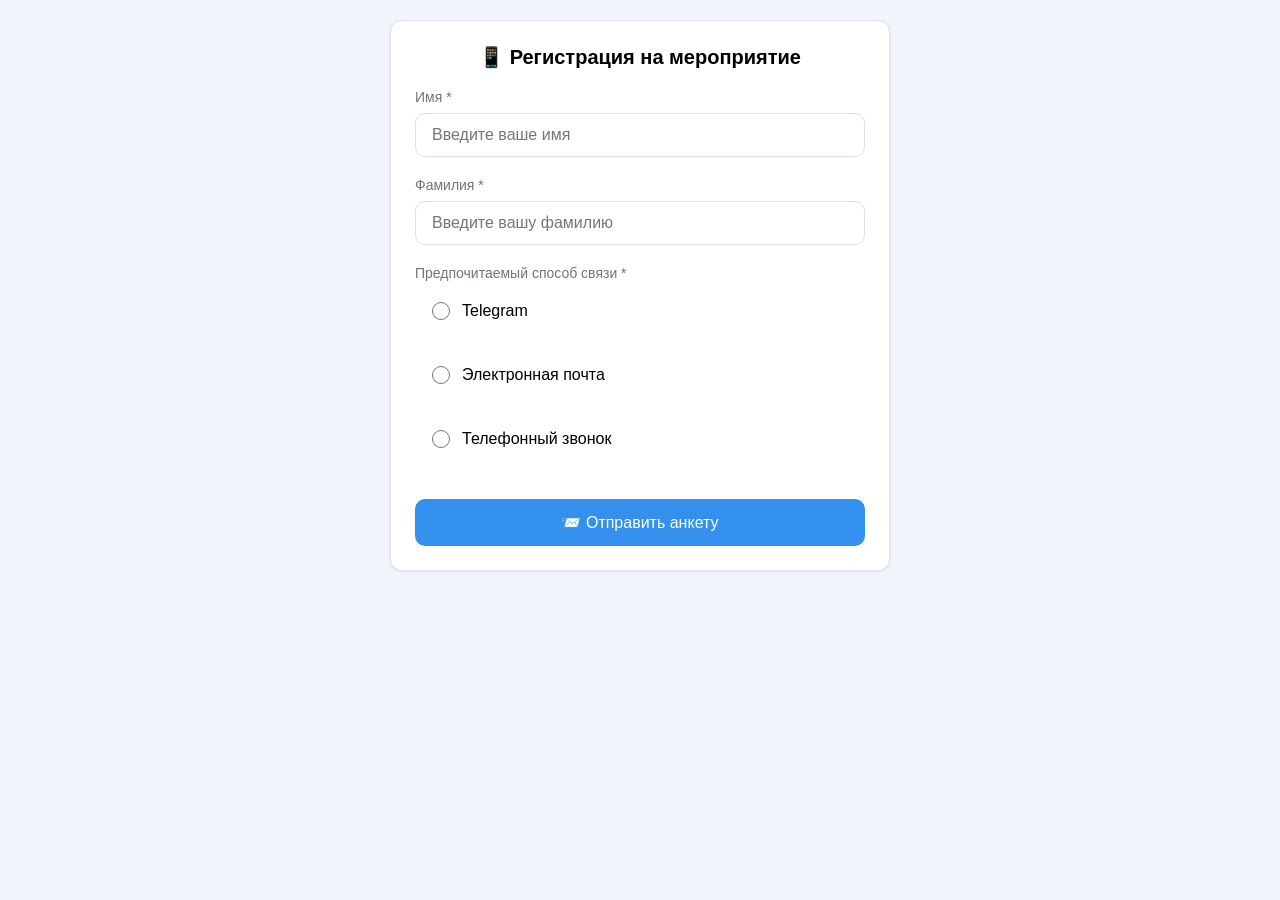
<file: FormInfo/index.html>
<!DOCTYPE html>
<html lang="ru">
<head>
    <meta charset="UTF-8">
    <meta name="viewport" content="width=device-width, initial-scale=1.0">
    <title>Анкета (Telegram-стиль)</title>
    <style>
        /* Стили в духе Telegram */
        :root {
            --tg-bg: #f2f6fc; /* Фоновый цвет, как в Telegram Web */
            --tg-surface: #ffffff; /* Цвет поверхности */
            --tg-primary: #3390ec; /* Основной синий цвет Telegram */
            --tg-text: #000000; /* Основной текст */
            --tg-text-secondary: #707579; /* Вторичный текст */
            --tg-border: #dce1e6; /* Цвет границ */
            --tg-hover: #f5f7fa; /* Цвет при наведении */
            --tg-shadow: 0 1px 3px rgba(0, 0, 0, 0.08); /* Тень */
        }

        * {
            box-sizing: border-box;
            margin: 0;
            font-family: -apple-system, BlinkMacSystemFont, 'Segoe UI', Roboto, sans-serif;
        }

        body {
            background-color: var(--tg-bg);
            color: var(--tg-text);
            padding: 20px;
            display: flex;
            justify-content: center;
            min-height: 100vh;
        }

        .container {
            width: 100%;
            max-width: 500px;
        }

        .form-card {
            background-color: var(--tg-surface);
            border-radius: 12px;
            padding: 24px;
            box-shadow: var(--tg-shadow);
            border: 1px solid var(--tg-border);
        }

        h1 {
            font-size: 20px;
            margin-bottom: 20px;
            color: var(--tg-text);
            text-align: center;
        }

        .form-group {
            margin-bottom: 20px;
        }

        label {
            display: block;
            margin-bottom: 8px;
            font-weight: 500;
            color: var(--tg-text-secondary);
            font-size: 14px;
        }

        input[type="text"] {
            width: 100%;
            padding: 12px 16px;
            border: 1px solid var(--tg-border);
            border-radius: 10px;
            font-size: 16px;
            transition: all 0.2s ease;
            background-color: var(--tg-surface);
            color: var(--tg-text);
        }

        input[type="text"]:focus {
            outline: none;
            border-color: var(--tg-primary);
            box-shadow: 0 0 0 2px rgba(51, 144, 236, 0.2);
        }

        input[type="text"]:hover {
            background-color: var(--tg-hover);
        }

        .radio-group {
            display: flex;
            flex-direction: column;
            gap: 12px;
            margin-top: 8px;
        }

        .radio-label {
            display: flex;
            align-items: center;
            cursor: pointer;
            padding: 12px 16px;
            border-radius: 10px;
            transition: background-color 0.2s ease;
            border: 1px solid transparent;
        }

        .radio-label:hover {
            background-color: var(--tg-hover);
        }

        .radio-label input[type="radio"] {
            margin-right: 12px;
            /* Стилизация стандартного radio button */
            width: 18px;
            height: 18px;
            accent-color: var(--tg-primary); /* Меняет цвет в современных браузерах */
            cursor: pointer;
        }

        .radio-text {
            font-size: 16px;
            color: var(--tg-text);
        }

        .submit-btn {
            width: 100%;
            background-color: var(--tg-primary);
            color: white;
            border: none;
            padding: 14px 20px;
            border-radius: 10px;
            font-size: 16px;
            font-weight: 500;
            cursor: pointer;
            transition: background-color 0.2s ease, transform 0.05s ease;
            margin-top: 10px;
        }

        .submit-btn:hover {
            background-color: #2b81d6; /* Немного темнее основного цвета */
        }

        .submit-btn:active {
            transform: scale(0.99);
        }

        .submit-btn:disabled {
            background-color: #a0c8f0;
            cursor: not-allowed;
            transform: none;
        }

        .status-message {
            margin-top: 20px;
            padding: 12px 16px;
            border-radius: 10px;
            font-size: 14px;
            text-align: center;
            display: none; /* Скрыто по умолчанию */
        }

        .success {
            background-color: #e7f7e9;
            color: #2e7d32;
            border: 1px solid #c8e6c9;
            display: block;
        }

        .error {
            background-color: #fdeaea;
            color: #c62828;
            border: 1px solid #f5c2c2;
            display: block;
        }
    </style>
</head>
<body>
    <div class="container">
        <div class="form-card">
            <h1>📱 Регистрация на мероприятие</h1>
            <form id="telegramForm">
                <div class="form-group">
                    <label for="firstName">Имя *</label>
                    <input type="text" id="firstName" name="firstName" placeholder="Введите ваше имя" required>
                </div>

                <div class="form-group">
                    <label for="lastName">Фамилия *</label>
                    <input type="text" id="lastName" name="lastName" placeholder="Введите вашу фамилию" required>
                </div>

                <div class="form-group">
                    <label>Предпочитаемый способ связи *</label>
                    <div class="radio-group">
                        <label class="radio-label">
                            <input type="radio" name="contactMethod" value="telegram" required>
                            <span class="radio-text">Telegram</span>
                        </label>
                        <label class="radio-label">
                            <input type="radio" name="contactMethod" value="email">
                            <span class="radio-text">Электронная почта</span>
                        </label>
                        <label class="radio-label">
                            <input type="radio" name="contactMethod" value="phone">
                            <span class="radio-text">Телефонный звонок</span>
                        </label>
                    </div>
                </div>

                <button type="submit" class="submit-btn" id="submitBtn">
                    <span id="btnText">📨 Отправить анкету</span>
                </button>

                <!-- Сюда будем выводить сообщения через JS -->
                <div id="statusMessage" class="status-message"></div>
            </form>
        </div>
    </div>

    <script>
        // ВСЯ ЛОГИКА НА JAVASCRIPT БУДЕТ ЗДЕСЬ
        // Пока что оставлю этот блок пустым. Мы начнем его заполнять с самых основ.
        console.log("Форма загружена! Добро пожаловать в изучение JavaScript.");
        // 1. Сначала научимся "ловить" элементы со страницы.
        // 2. Потом научимся реагировать на события (клик, отправка формы).
        // 3. Затем будем читать значения полей и что-то с ними делать.
        // 4. Наконец, сделаем имитацию отправки на сервер.
    </script>
</body>
</html>
</file>
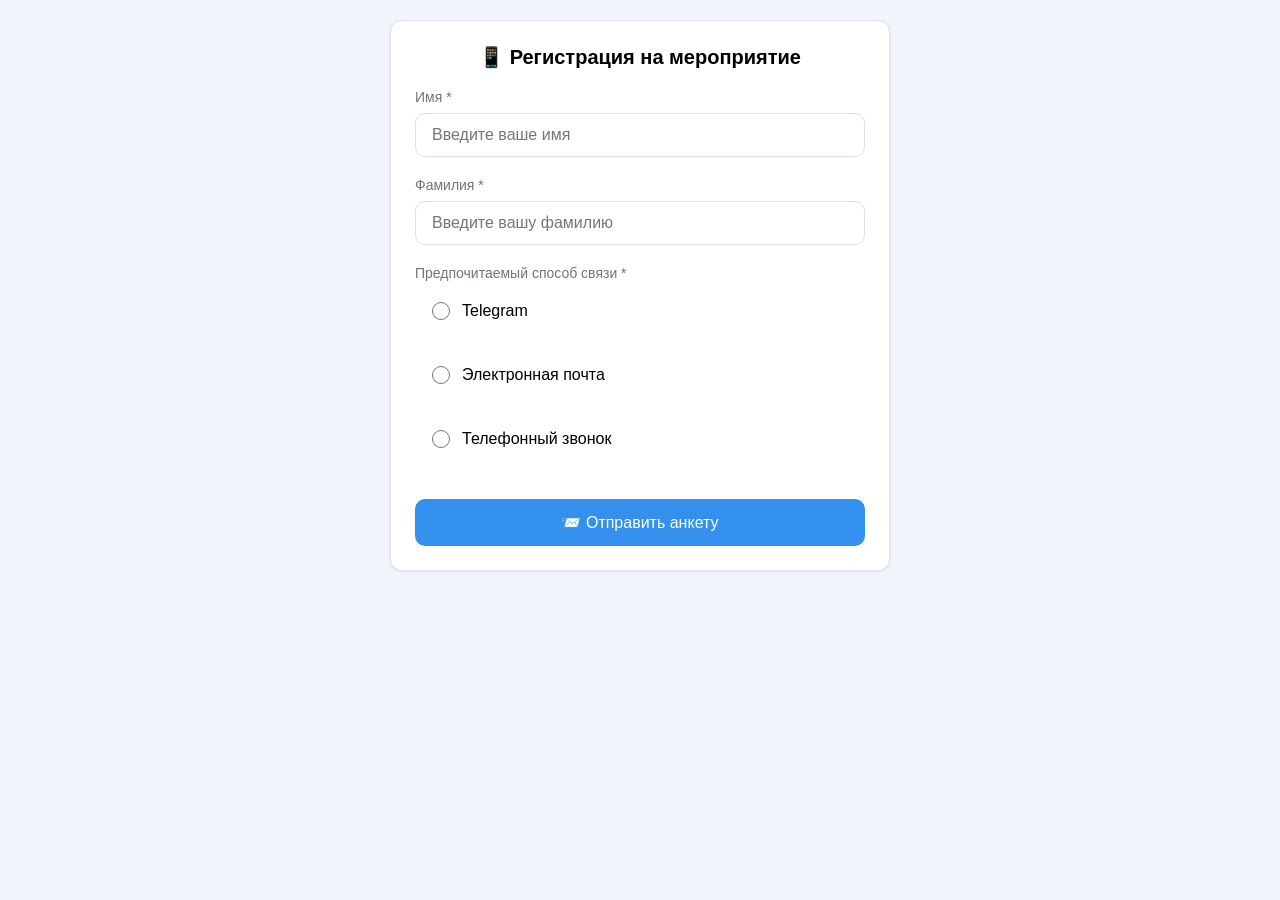
<file: FormInfo2/index.html>
<!DOCTYPE html>
<html lang="ru">
<head>
    <meta charset="UTF-8">
    <meta name="viewport" content="width=device-width, initial-scale=1.0">
    <title>Анкета (Telegram-стиль)</title>
    <style>
        /* Стили в духе Telegram */
        :root {
            --tg-bg: #f2f6fc; /* Фоновый цвет, как в Telegram Web */
            --tg-surface: #ffffff; /* Цвет поверхности */
            --tg-primary: #3390ec; /* Основной синий цвет Telegram */
            --tg-text: #000000; /* Основной текст */
            --tg-text-secondary: #707579; /* Вторичный текст */
            --tg-border: #dce1e6; /* Цвет границ */
            --tg-hover: #f5f7fa; /* Цвет при наведении */
            --tg-shadow: 0 1px 3px rgba(0, 0, 0, 0.08); /* Тень */
        }

        * {
            box-sizing: border-box;
            margin: 0;
            font-family: -apple-system, BlinkMacSystemFont, 'Segoe UI', Roboto, sans-serif;
        }

        body {
            background-color: var(--tg-bg);
            color: var(--tg-text);
            padding: 20px;
            display: flex;
            justify-content: center;
            min-height: 100vh;
        }

        .container {
            width: 100%;
            max-width: 500px;
        }

        .form-card {
            background-color: var(--tg-surface);
            border-radius: 12px;
            padding: 24px;
            box-shadow: var(--tg-shadow);
            border: 1px solid var(--tg-border);
        }

        h1 {
            font-size: 20px;
            margin-bottom: 20px;
            color: var(--tg-text);
            text-align: center;
        }

        .form-group {
            margin-bottom: 20px;
        }

        label {
            display: block;
            margin-bottom: 8px;
            font-weight: 500;
            color: var(--tg-text-secondary);
            font-size: 14px;
        }

        input[type="text"] {
            width: 100%;
            padding: 12px 16px;
            border: 1px solid var(--tg-border);
            border-radius: 10px;
            font-size: 16px;
            transition: all 0.2s ease;
            background-color: var(--tg-surface);
            color: var(--tg-text);
        }

        input[type="text"]:focus {
            outline: none;
            border-color: var(--tg-primary);
            box-shadow: 0 0 0 2px rgba(51, 144, 236, 0.2);
        }

        input[type="text"]:hover {
            background-color: var(--tg-hover);
        }

        .radio-group {
            display: flex;
            flex-direction: column;
            gap: 12px;
            margin-top: 8px;
        }

        .radio-label {
            display: flex;
            align-items: center;
            cursor: pointer;
            padding: 12px 16px;
            border-radius: 10px;
            transition: background-color 0.2s ease;
            border: 1px solid transparent;
        }

        .radio-label:hover {
            background-color: var(--tg-hover);
        }

        .radio-label input[type="radio"] {
            margin-right: 12px;
            /* Стилизация стандартного radio button */
            width: 18px;
            height: 18px;
            accent-color: var(--tg-primary); /* Меняет цвет в современных браузерах */
            cursor: pointer;
        }

        .radio-text {
            font-size: 16px;
            color: var(--tg-text);
        }

        .submit-btn {
            width: 100%;
            background-color: var(--tg-primary);
            color: white;
            border: none;
            padding: 14px 20px;
            border-radius: 10px;
            font-size: 16px;
            font-weight: 500;
            cursor: pointer;
            transition: background-color 0.2s ease, transform 0.05s ease;
            margin-top: 10px;
        }

        .submit-btn:hover {
            background-color: #2b81d6; /* Немного темнее основного цвета */
        }

        .submit-btn:active {
            transform: scale(0.99);
        }

        .submit-btn:disabled {
            background-color: #a0c8f0;
            cursor: not-allowed;
            transform: none;
        }

        .status-message {
            margin-top: 20px;
            padding: 12px 16px;
            border-radius: 10px;
            font-size: 14px;
            text-align: center;
            display: none; /* Скрыто по умолчанию */
        }

        .success {
            background-color: #e7f7e9;
            color: #2e7d32;
            border: 1px solid #c8e6c9;
            display: block;
        }

        .error {
            background-color: #fdeaea;
            color: #c62828;
            border: 1px solid #f5c2c2;
            display: block;
        }
    </style>
</head>
<body>
    <div class="container">
        <div class="form-card">
            <h1>📱 Регистрация на мероприятие</h1>
            <form id="telegramForm">
                <div class="form-group">
                    <label for="firstName">Имя *</label>
                    <input type="text" id="firstName" name="firstName" placeholder="Введите ваше имя" required>
                </div>

                <div class="form-group">
                    <label for="lastName">Фамилия *</label>
                    <input type="text" id="lastName" name="lastName" placeholder="Введите вашу фамилию" required>
                </div>

                <div class="form-group">
                    <label>Предпочитаемый способ связи *</label>
                    <div class="radio-group">
                        <label class="radio-label">
                            <input type="radio" name="contactMethod" value="telegram" required>
                            <span class="radio-text">Telegram</span>
                        </label>
                        <label class="radio-label">
                            <input type="radio" name="contactMethod" value="email">
                            <span class="radio-text">Электронная почта</span>
                        </label>
                        <label class="radio-label">
                            <input type="radio" name="contactMethod" value="phone">
                            <span class="radio-text">Телефонный звонок</span>
                        </label>
                    </div>
                </div>

                <button type="submit" class="submit-btn" id="submitBtn">
                    <span id="btnText">📨 Отправить анкету</span>
                </button>

                <!-- Сюда будем выводить сообщения через JS -->
                <div id="statusMessage" class="status-message"></div>
            </form>
        </div>
    </div>

    <script>
        // ВСЯ ЛОГИКА НА JAVASCRIPT БУДЕТ ЗДЕСЬ
        // Пока что оставлю этот блок пустым. Мы начнем его заполнять с самых основ.
        console.log("Форма загружена! Добро пожаловать в изучение JavaScript.");
        // 1. Сначала научимся "ловить" элементы со страницы.
        // 2. Потом научимся реагировать на события (клик, отправка формы).
        // 3. Затем будем читать значения полей и что-то с ними делать.
        // 4. Наконец, сделаем имитацию отправки на сервер.
		
		// === ШАГ 1: НАХОДИМ ЭЛЕМЕНТЫ НА СТРАНИЦЕ ===
		// Есть несколько способов, начнем с самых основных.

		// 1. getElementById - получаем элемент по его id (самый прямой способ)
		const formElement = document.getElementById('telegramForm');
		const firstNameInput = document.getElementById('firstName');
		const submitButton = document.getElementById('submitBtn');
		const statusMessageDiv = document.getElementById('statusMessage');

		// 2. querySelector - мощный метод, находит первый элемент по CSS-селектору
		const lastNameInput = document.querySelector('#lastName'); // # означает id

		// Выведем найденные элементы в консоль, чтобы убедиться, что всё работает
		console.log("Наша форма:", formElement);
		console.log("Поле имени:", firstNameInput);
		console.log("Кнопка отправки:", submitButton);

		// === ШАГ 2: ЧИТАЕМ И ЗАПИСЫВАЕМ ЗНАЧЕНИЯ ===
		// Давайте заполним поле имени по умолчанию (чисто для примера)
		// firstNameInput.value = "Александр"; // Раскомментируй эту строку, убрав // вначале
		// После этого обнови страницу и увидишь, что поле "Имя" будет заполнено.

		// Проверим, что сейчас в этом поле (должно быть пусто)
		console.log("Сейчас в поле имени значение:", firstNameInput.value);

		// === ШАГ 3: РЕАГИРУЕМ НА ПРОСТОЕ СОБЫТИЕ ===
		// Добавим реакцию на клик по кнопке (пока просто сообщение в консоль)
		submitButton.addEventListener('click', function(event) {
			// event.preventDefault(); // Пока закомментируем - позволим форме отправляться
			console.log("Кнопка была нажата! Проверим данные...");
			console.log("Имя:", firstNameInput.value);
			console.log("Фамилия:", lastNameInput.value);
		});
    </script>
</body>
</html>
</file>
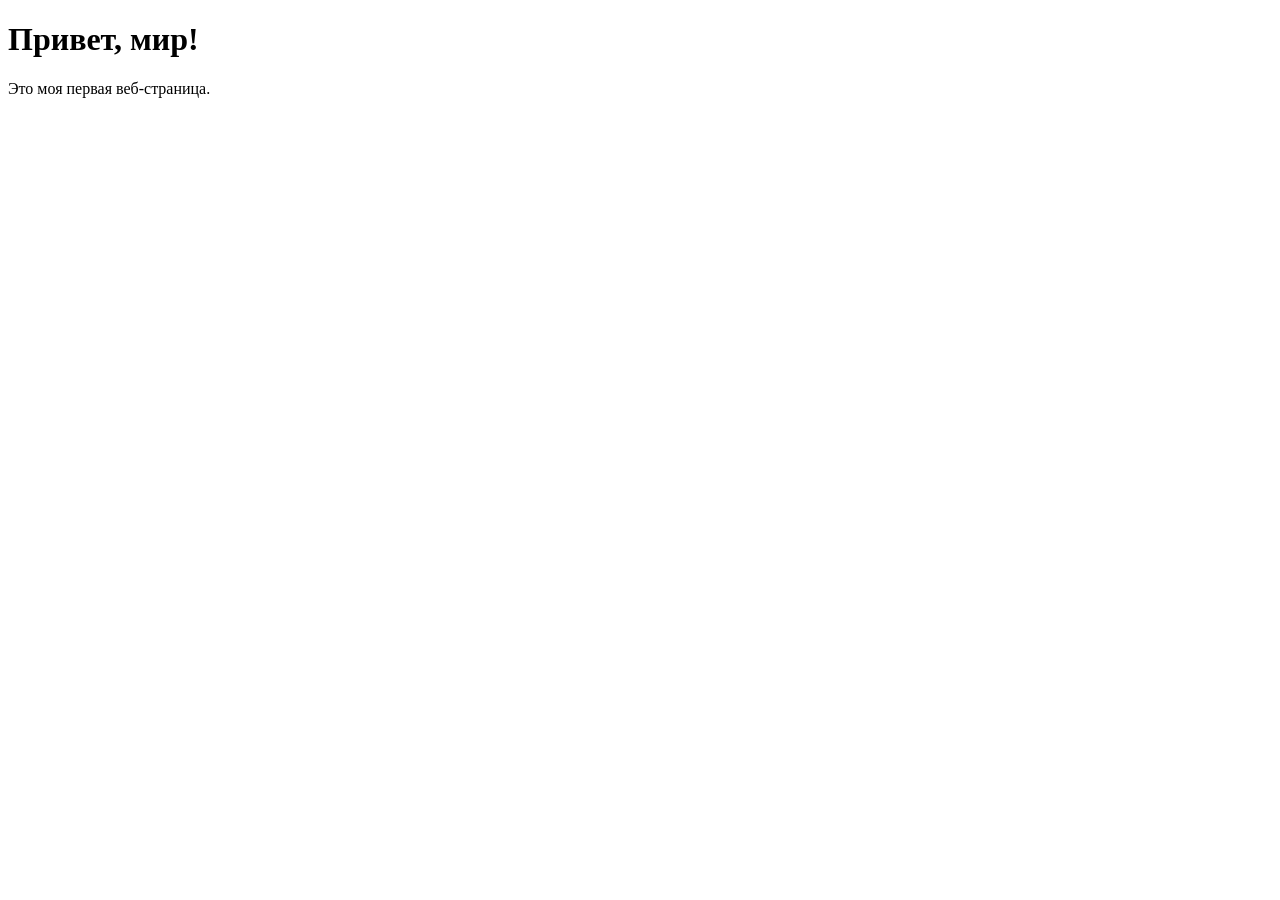
<file: StartApp1/index.html>
<!DOCTYPE html>
<html lang="ru">
    <head>
        <meta charset="UTF-8">
        <meta name="viewport" content="width=device-width, initial-scale=1.0">
        <title>Моя первая веб-страница</title>
    </head>
    <body>
        <h1>Привет, мир!</h1>
        <p>Это моя первая веб-страница.</p>
    </body>
</html>
</file>
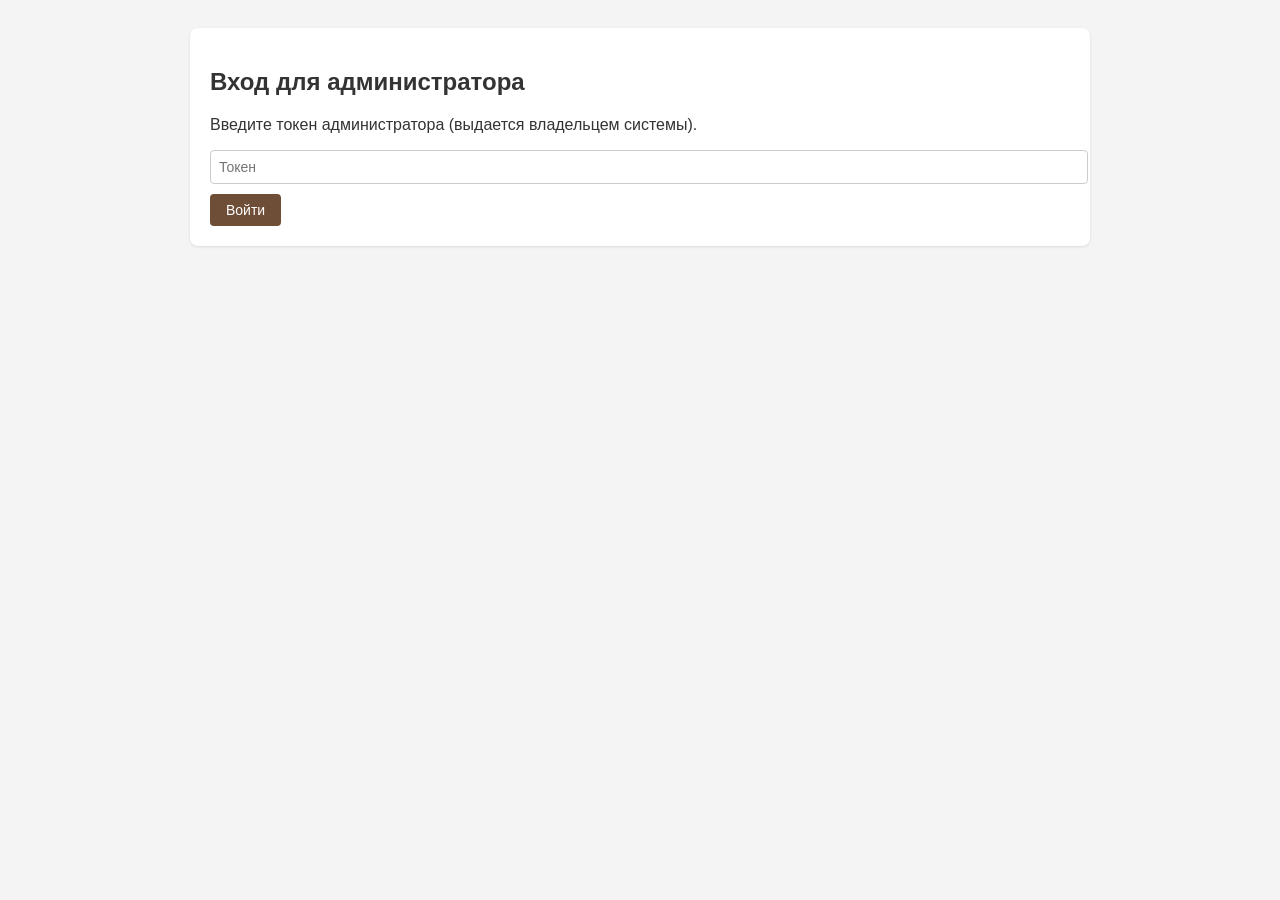
<file: UserForm3/admin.html>
<!DOCTYPE html>
<html lang="ru">
<head>
    <meta charset="UTF-8">
    <meta name="viewport" content="width=device-width, initial-scale=1.0">
    <title>Админ-панель кофейни</title>
    <link rel="stylesheet" href="css/styleadmin.css">
</head>
<body>
    <div class="container">
        <div id="login-panel" class="form-section">
            <h2>Вход для администратора</h2>
            <p>Введите токен администратора (выдается владельцем системы).</p>
            <input type="password" id="token-input" placeholder="Токен">
            <button id="login-btn">Войти</button>
            <div id="login-error" class="error hidden"></div>
        </div>

        <div id="admin-panel" class="hidden">
            <div class="nav">
                <button id="tab-products" class="active">Товары</button>
                <button id="tab-orders">Заказы</button>
                <button id="logout-btn" class="logout">Выйти</button>
            </div>

            <!-- Раздел товаров -->
            <div id="products-section">
                <div class="form-section">
                    <h3>Добавить товар</h3>
                    <div class="flex-row">
                        <input type="text" id="prod-name" placeholder="Название">
                        <input type="text" id="prod-price" placeholder="Цена (напр. 150 ₽)">
                        <input type="text" id="prod-stock" placeholder="Наличие (Да/Нет)">
                        <button id="add-product-btn">Добавить</button>
                    </div>
                    <div id="product-msg" class="hidden"></div>
                </div>

                <h3>Список товаров</h3>
                <table id="products-table">
                    <thead><tr><th>ID</th><th>Название</th><th>Цена</th><th>Наличие</th><th>Действия</th></tr></thead>
                    <tbody></tbody>
                </table>
            </div>

            <!-- Раздел заказов -->
            <div id="orders-section" class="hidden">
                <h3>Все заказы</h3>
                <table id="orders-table">
                    <thead><tr><th>ID</th><th>Клиент</th><th>Email</th><th>Товар</th><th>Кол-во</th><th>Статус</th><th>Действия</th></tr></thead>
                    <tbody></tbody>
                </table>
            </div>
        </div>
    </div>

    <script type="module" src="js/admin.js"></script>
</body>
</html>
</file>
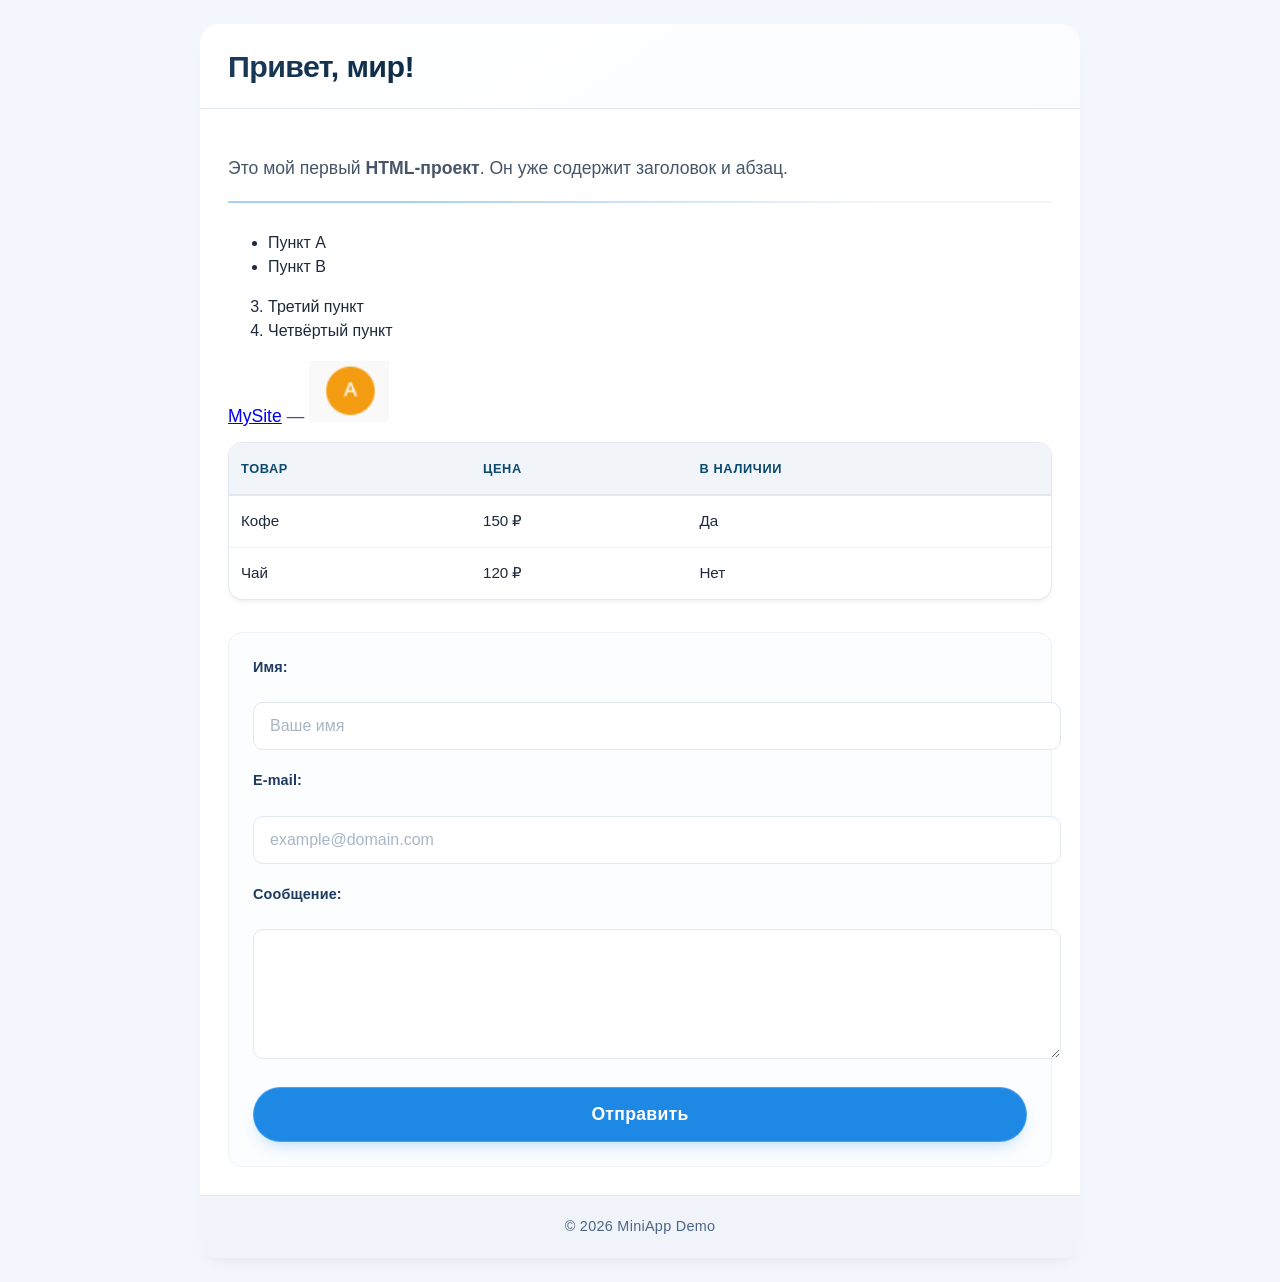
<file: UserForm3/index_default.html>
<!DOCTYPE html>
<html lang="ru">
<head>
    <meta charset="UTF-8">
    <meta name="viewport" content="width=device-width, initial-scale=1">
    <title>MiniApp‑demo</title>
    <link rel="stylesheet" href="css/style.css">
</head>
<body>

<div class="page">
    <!-- Header -->
    <header>
        <h1 id="mainTitle" class="hero">Привет, мир!</h1>
    </header>

    <!-- Main content -->
    <main>
        <p>Это мой первый <strong>HTML‑проект</strong>. Он уже содержит заголовок и абзац.</p>
        <hr>

        <!-- Lists -->
        <ul>
            <li>Пункт A</li>
            <li>Пункт B</li>
        </ul>

        <ol start="3">
            <li>Третий пункт</li>
            <li>Четвёртый пункт</li>
        </ol>

        <!-- Logo line -->
        <p class="logo-line">
			<a href="https://mysite.org" target="_blank">MySite</a> —
			<img src="./image/logo.png" alt="my pretty site logo" width="80">
        </p>

        <!-- Table -->
        <div class="table-wrapper">
            <table>
                <thead>
                    <tr><th>Товар</th><th>Цена</th><th>В наличии</th></tr>
                </thead>
                <tbody>
                    <tr><td>Кофе</td><td>150 ₽</td><td>Да</td></tr>
                    <tr><td>Чай</td><td>120 ₽</td><td>Нет</td></tr>
                </tbody>
            </table>
        </div>

        <!-- Form -->
        <form id="contactForm" action="#" method="POST">
            <label for="name">Имя:</label>
            <input type="text" id="name" name="name"
                   placeholder="Ваше имя" required>

            <label for="email">E‑mail:</label>
            <input type="email" id="email" name="email"
                   placeholder="example@domain.com">

            <label for="msg">Сообщение:</label>
            <textarea id="msg" name="message" rows="4"></textarea>

            <button type="submit">Отправить</button>
        </form>
		
		<!-- Индикатор загрузки -->
		<div id="loader" class="loader hidden"></div>
		
		<!--script src="app.js"></script-->
		<script> 
			//добавление обработчика событий к определённому элементу DOM
			document.addEventListener('DOMContentLoaded', () => {
				const form   = document.getElementById('contactForm');
				const loader = document.getElementById('loader');
				const btn	 = form.querySelector('button[type="submit"]')		
				
				// Функция, показывающая индикатор
				const showLoader = () => {
					loader.classList.remove('hidden');
					btn.disabled = true;
					btn.textContent = 'Отправка...';
				};
				// Функция, скрывающая индикатор
				const hideLoader = () => {
					loader.classList.add('hidden');
					btn.disabled = false;
					btn.textContent = 'Отправить'
				};

				const simulateApiCall = async (dur = 2000) => {
					console.log('Начинаем имитацию загрузки...');
					showLoader();
					try {
						await new Promise(r => setTimeout(r, dur));
						console.log('Имитация загрузки завершена!');
					} finally {
						hideLoader();
					}
				};
				
				
				//e – это объект события (часто называют event).
				form.addEventListener('submit', e => {
					e.preventDefault();
					//считать значение полей
					const data = {
						name: form.elements.name.value,
						email: form.elements.email.value,
						message: form.elements.message.value
					};
					// Простейшая валидация
					if (!data.name || !data.email || !data.message) {
						alert('Заполните все поля');
						return;
					}

					// «задержка» 2 секунды так как никакой отправки нет - тест бекенда
					// 5. Если приложение запущено в Telegram – используем его API,
					//    иначе делаем обычный HTTP‑запрос к вашему серверу.
					if (window.Telegram && Telegram.WebApp) {
						Telegram.WebApp.sendData(JSON.stringify(data));
						Telegram.WebApp.showAlert('Данные отправлены боту');
					} else {
						console.log('Не в Telegram, выводим в консоль:', data);
						simulateApiCall();
						// Отправляем данные на сервер (или в бот)
						/*
						showLoader();
						try {
							const response = await fetch('/api/contact', {   // ваш бекенд
								method: 'POST',
								headers: {'Content-Type': 'application/json'},
								body: JSON.stringify(data)
							});

							const result = await response.json();
							if (result.ok) {
								alert('Сообщение отправлено!');
								form.reset();   // очистить форму
							} else {
								alert('Ошибка сервера');
							}
						} catch (err) {
							console.error(err);
							alert('Не удалось отправить запрос');
						} finally {
							// ----- 3. Скрыть индикатор в любом случае -------------------------------
							hideLoader();
						}
						*/
					}
				});
				
				
				
			});
		</script>
    </main>

    <!-- Footer -->
    <footer>© 2026 MiniApp Demo</footer>
</div>

</body>
</html>
</file>
<file: UserForm3/css/styleadmin.css>
<style>
    * { box-sizing: border-box; margin: 0; padding: 0; }
    body { font-family: Arial, sans-serif; background: #f4f4f4; color: #333; }
    .container { max-width: 900px; margin: 0 auto; padding: 20px; }
    .hidden { display: none !important; }
    .error { color: #d32f2f; background: #ffebee; padding: 10px; border-radius: 4px; margin: 10px 0; }
    .success { color: #2e7d32; background: #e8f5e9; padding: 10px; border-radius: 4px; margin: 10px 0; }
    button { cursor: pointer; padding: 8px 16px; border: none; border-radius: 4px; background: #6f4e37; color: white; font-size: 14px; }
    button:hover { background: #5a3e2b; }
    input, select, textarea { padding: 8px; border: 1px solid #ccc; border-radius: 4px; font-size: 14px; width: 100%; margin-bottom: 10px; }
    table { width: 100%; border-collapse: collapse; margin: 15px 0; background: white; box-shadow: 0 1px 3px rgba(0,0,0,0.1); }
    th, td { padding: 12px; text-align: left; border-bottom: 1px solid #ddd; }
    th { background: #6f4e37; color: white; }
    tr:hover { background: #f9f9f9; }
    .nav { display: flex; gap: 10px; margin-bottom: 20px; border-bottom: 2px solid #6f4e37; }
    .nav button { background: none; color: #6f4e37; border: none; padding: 10px 20px; font-weight: bold; border-radius: 0; }
    .nav button.active { border-bottom: 3px solid #6f4e37; }
    .form-section { background: white; padding: 20px; border-radius: 8px; box-shadow: 0 1px 3px rgba(0,0,0,0.1); margin-bottom: 20px; }
    .flex-row { display: flex; gap: 10px; align-items: center; }
    .flex-row > * { flex: 1; }
    .btn-small { padding: 4px 8px; font-size: 12px; }
    .logout { background: #c62828; }
    .logout:hover { background: #b71c1c; }
</style>
</file>
<file: UserForm3/css/style.css>
<style>
	/* -------------------------------
	   ГЛОБАЛЬНЫЕ ПЕРЕМЕННЫЕ И СБРОС
	------------------------------- */
	* {
		margin: 0;
		padding: 0;
		box-sizing: border-box;
	}

	:root {
		--bg-page: #f3f6fc;
		--surface: #ffffff;
		--primary: #1e88e5;
		--primary-dark: #1565c0;
		--text-main: #1e293b;
		--text-secondary: #475569;
		--border-light: #e2e8f0;
		--hover-bg: #f8fafc;
		--shadow-sm: 0 4px 6px -2px rgba(0, 0, 0, 0.05), 0 2px 4px -2px rgba(0, 0, 0, 0.03);
		--shadow-md: 0 10px 15px -6px rgba(0, 0, 0, 0.05), 0 4px 6px -4px rgba(0, 0, 0, 0.02);
		--radius-lg: 20px;
		--radius-md: 14px;
		--radius-sm: 10px;
		--font-sans: 'Inter', -apple-system, BlinkMacSystemFont, 'Segoe UI', Roboto, Helvetica, Arial, sans-serif;
	}

	body {
		font-family: var(--font-sans);
		background: var(--bg-page);
		color: var(--text-main);
		line-height: 1.5;
		min-height: 100vh;
		display: flex;
		align-items: center;
		justify-content: center;
		padding: 16px;
	}

	.page {
		max-width: 880px;
		width: 100%;
		background: var(--surface);
		border-radius: var(--radius-lg);
		box-shadow: var(--shadow-md);
		overflow: hidden;
		transition: all 0.2s ease;
	}

	/* -------------------------------
	   ШАПКА
	------------------------------- */
	header {
		display: flex;
		align-items: center;
		justify-content: space-between;
		flex-wrap: wrap;
		gap: 16px;
		padding: 24px 28px;
		background: linear-gradient(145deg, #ffffff 0%, #fafcff 100%);
		border-bottom: 1px solid var(--border-light);
	}

	.hero {
		font-size: 1.9rem;
		font-weight: 600;
		letter-spacing: -0.02em;
		color: #0a2540;
		margin: 0;
		line-height: 1.2;
		background: linear-gradient(145deg, #1e3c5c, #0b2a44);
		-webkit-background-clip: text;
		-webkit-text-fill-color: transparent;
		background-clip: text;
	}

	.wide-logo {
		max-width: 76px;
		width: auto;
		height: auto;
		border-radius: 14px;
		box-shadow: 0 4px 10px rgba(30, 136, 229, 0.08);
		border: 1px solid rgba(255,255,255,0.6);
		transition: transform 0.2s;
	}
	.wide-logo:hover {
		transform: scale(1.02);
	}

	/* -------------------------------
	   ОСНОВНОЙ КОНТЕНТ
	------------------------------- */
	main {
		padding: 28px;
	}

	main p {
		font-size: 1.1rem;
		margin-bottom: 12px;
		color: var(--text-secondary);
	}

	hr {
		border: none;
		height: 2px;
		background: linear-gradient(90deg, var(--primary) 20%, var(--border-light) 80%);
		margin: 20px 0 28px 0;
		opacity: 0.4;
		border-radius: 2px;
	}

	/* -------------------------------
	   ТАБЛИЦА — СОВРЕМЕННЫЙ СТИЛЬ
	------------------------------- */
	.table-wrapper {
		border-radius: var(--radius-md);
		overflow-x: auto;
		margin-bottom: 32px;
		box-shadow: var(--shadow-sm);
		border: 1px solid var(--border-light);
		background: white;
	}

	table {
		width: 100%;
		border-collapse: collapse;
		font-size: 0.95rem;
	}

	thead tr {
		background: #f1f5f9;
		border-bottom: 2px solid var(--border-light);
	}

	th {
		font-weight: 600;
		color: #0c4a6e;
		text-transform: uppercase;
		font-size: 0.8rem;
		letter-spacing: 0.05em;
		padding: 16px 12px;
		text-align: left;
	}

	td {
		padding: 14px 12px;
		border-bottom: 1px solid #edf2f7;
		color: #1e293b;
	}

	tbody tr:last-child td {
		border-bottom: none;
	}

	tbody tr:hover {
		background-color: #f8fafc;
		transition: background 0.15s;
	}

	/* -------------------------------
	   ФОРМА — КРУПНЫЕ, УДОБНЫЕ ЭЛЕМЕНТЫ
	------------------------------- */
	#contactForm {
		display: flex;
		flex-direction: column;
		gap: 20px;
		margin-top: 12px;
		background: #fbfdff;
		padding: 24px;
		border-radius: var(--radius-md);
		border: 1px solid #eef2f6;
	}

	#contactForm label {
		font-weight: 600;
		font-size: 0.9rem;
		color: #1e3a5f;
		margin-bottom: 4px;
		display: block;
		letter-spacing: 0.01em;
	}

	#contactForm input,
	#contactForm textarea {
		width: 100%;
		padding: 14px 16px;
		border: 1.5px solid var(--border-light);
		border-radius: var(--radius-sm);
		font-size: 1rem;
		font-family: inherit;
		background: white;
		transition: 0.2s ease;
		outline: none;
		color: var(--text-main);
	}

	#contactForm input:focus,
	#contactForm textarea:focus {
		border-color: var(--primary);
		box-shadow: 0 0 0 4px rgba(30, 136, 229, 0.08);
		background: white;
	}

	#contactForm input::placeholder,
	#contactForm textarea::placeholder {
		color: #94a3b8;
		font-weight: 400;
		opacity: 0.8;
	}

	textarea {
		resize: vertical;
		min-height: 100px;
	}

	/* -------------------------------
	   КНОПКА — КРУПНАЯ, ВЫРАЗИТЕЛЬНАЯ
	------------------------------- */
	button[type="submit"] {
		background: var(--primary);
		color: white;
		border: none;
		padding: 16px 24px;
		font-size: 1.1rem;
		font-weight: 600;
		border-radius: 40px; /* овальная, современная кнопка */
		letter-spacing: 0.3px;
		cursor: pointer;
		transition: 0.15s;
		display: inline-flex;
		align-items: center;
		justify-content: center;
		margin-top: 8px;
		border: 1px solid rgba(255,255,255,0.2);
		box-shadow: 0 8px 16px -6px rgba(30, 136, 229, 0.3);
	}

	button[type="submit"]:hover {
		background: var(--primary-dark);
		transform: translateY(-1px);
		box-shadow: 0 14px 22px -8px rgba(21, 101, 192, 0.4);
	}

	button[type="submit"]:active {
		transform: translateY(1px);
		box-shadow: 0 6px 12px -6px rgba(21, 101, 192, 0.5);
	}

	button[type="submit"]:disabled {
		opacity: 0.7;
		background: #90a4ae;
		box-shadow: none;
		transform: none;
		cursor: not-allowed;
	}

	/* -------------------------------
	   ИНДИКАТОР ЗАГРУЗКИ (SPINNER)
	------------------------------- */
	.loader {
		display: inline-block;
		width: 40px;
		height: 40px;
		border: 4px solid #e2e8f0;
		border-top: 4px solid var(--primary);
		border-radius: 50%;
		animation: spin 0.9s linear infinite;
		margin: 16px auto;
	}

	.hidden {
		display: none !important;
	}

	@keyframes spin {
		0% { transform: rotate(0deg); }
		100% { transform: rotate(360deg); }
	}

	/* -------------------------------
	   ПОДВАЛ
	------------------------------- */
	footer {
		text-align: center;
		padding: 20px 24px;
		background: #f0f4fa;
		color: #4b6584;
		font-size: 0.9rem;
		border-top: 1px solid var(--border-light);
		letter-spacing: 0.3px;
	}

	/* -------------------------------
	   АДАПТАЦИЯ ДЛЯ МАЛЕНЬКИХ ЭКРАНОВ
	------------------------------- */
	@media (max-width: 600px) {
		body {
			padding: 8px;
		}
		header {
			padding: 18px;
			flex-direction: column;
			align-items: flex-start;
		}
		.hero {
			font-size: 1.6rem;
		}
		.wide-logo {
			align-self: flex-end;
		}
		main {
			padding: 20px;
		}
		#contactForm {
			padding: 18px;
		}
		button[type="submit"] {
			padding: 14px 20px;
			font-size: 1rem;
		}
		th, td {
			padding: 12px 8px;
		}
	}

	/* поддержка темной темы Telegram (если включена) */
	@media (prefers-color-scheme: dark) {
		:root {
			--bg-page: #1a1e2c;
			--surface: #242b38;
			--text-main: #eef2f6;
			--text-secondary: #cbd5e1;
			--border-light: #3a4552;
			--hover-bg: #2d3642;
		}
		body {
			background: var(--bg-page);
		}
		.hero {
			background: linear-gradient(145deg, #b8d6ff, #8ab8ff);
			-webkit-background-clip: text;
			-webkit-text-fill-color: transparent;
		}
		header {
			background: #1f2a3c;
		}
		.table-wrapper {
			background: #1e2630;
		}
		td {
			color: #e2e8f0;
		}
		#contactForm {
			background: #1f2a36;
			border-color: #3a4a5a;
		}
		#contactForm input,
		#contactForm textarea {
			background: #1a212b;
			border-color: #4a5a6a;
			color: white;
		}
		footer {
			background: #1a222e;
			color: #acbac7;
		}
	}
</style>
</file>
